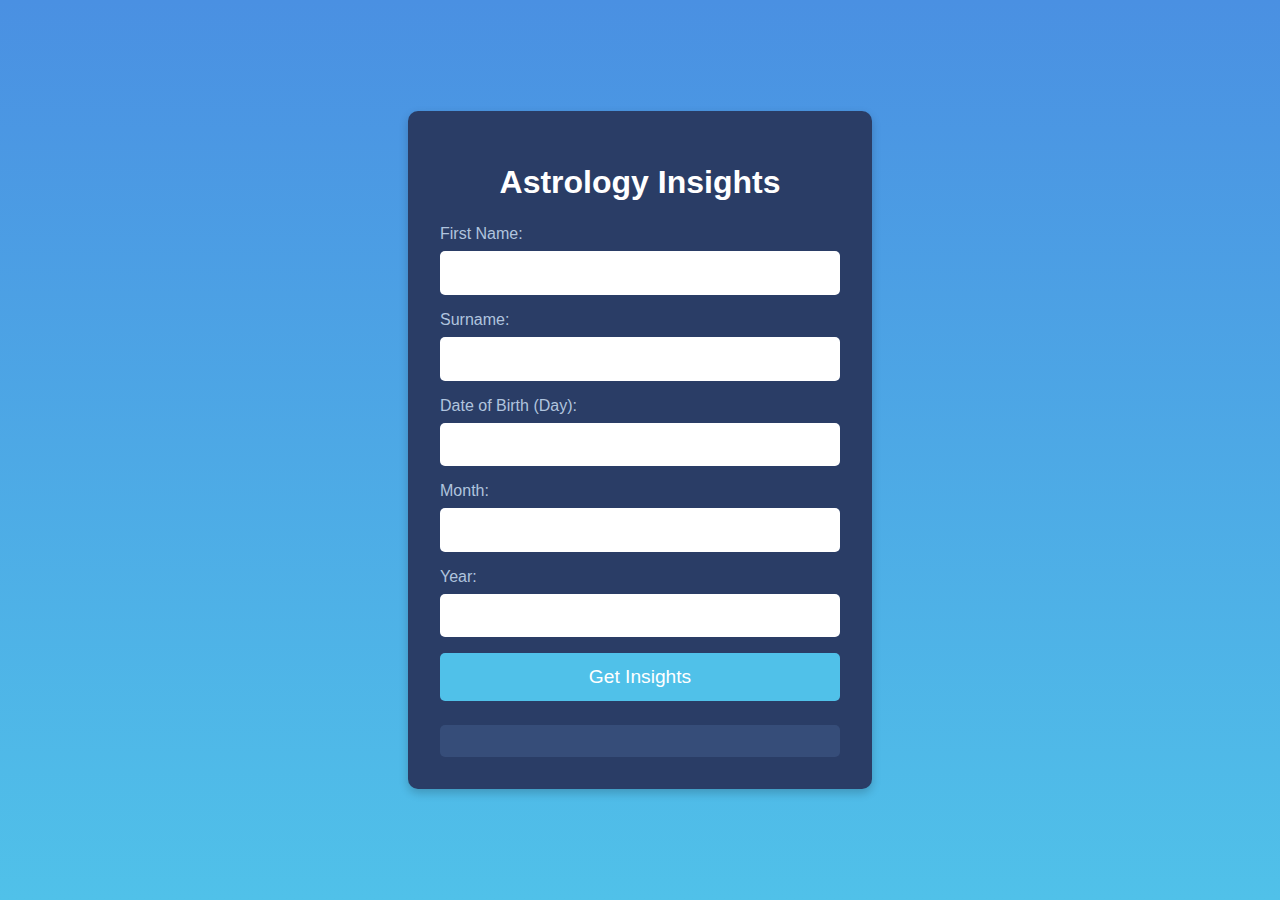
<file: Astrology Insights/index.html>
<!DOCTYPE html>
<html lang="en">
  <head>
    <meta charset="UTF-8">
    <meta name="viewport" content="width=device-width, initial-scale=1.0">
    <title>Astrology Insights</title>
    <link rel="stylesheet" href="./style.css">
</head>
<body>
  <div class="container">
      <h1>Astrology Insights</h1>
      <form id="astroForm">
          <label for="name">First Name:</label>
          <input type="text" id="name" name="name" required="">

          <label for="surname">Surname:</label>
          <input type="text" id="surname" name="surname" required="">

          <label for="day">Date of Birth (Day):</label>
          <input type="number" id="day" name="day" min="1" max="31" required="">

          <label for="month">Month:</label>
          <input type="number" id="month" name="month" min="1" max="12" required="">

          <label for="year">Year:</label>
          <input type="number" id="year" name="year" min="1900" max="2023" required="">

          <input type="submit" value="Get Insights">
      </form>
      <div class="result" id="result"></div>
  </div>

  <script src="./first.js"></script>

</body>
</html>
</file>
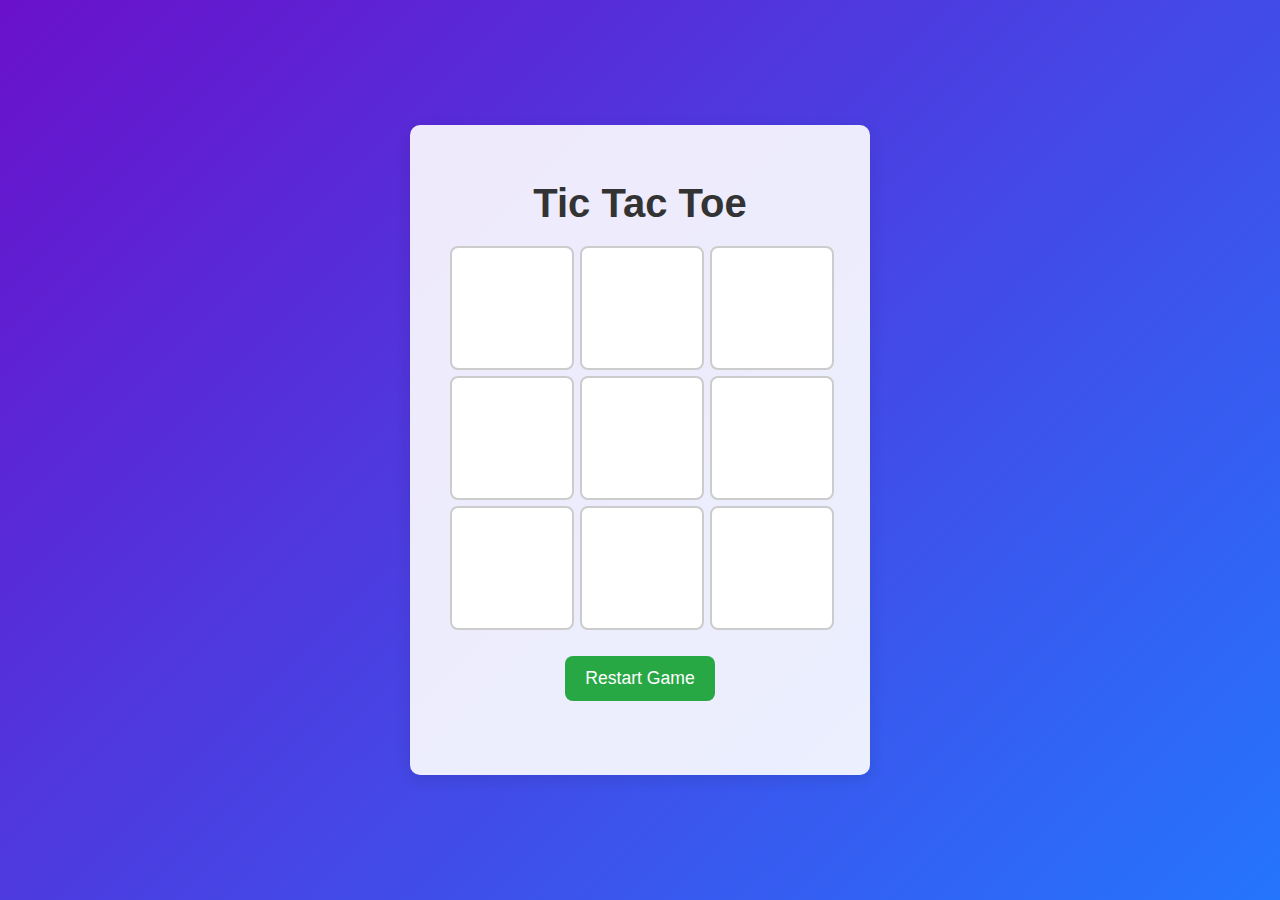
<file: Tic-Tac-Toe/index.html>
<!DOCTYPE html>
<html lang="en">
<head>
    <meta charset="UTF-8">
    <meta name="viewport" content="width=device-width, initial-scale=1.0">
    <title>Tic Tac Toe</title>
    <link rel="stylesheet" href="style.css">
</head>
<body>
    <div class="container">
        <h1>Tic Tac Toe</h1>
        <div class="board">
            <div class="cell" id="0"></div>
            <div class="cell" id="1"></div>
            <div class="cell" id="2"></div>
            <div class="cell" id="3"></div>
            <div class="cell" id="4"></div>
            <div class="cell" id="5"></div>
            <div class="cell" id="6"></div>
            <div class="cell" id="7"></div>
            <div class="cell" id="8"></div>
        </div>
        <button id="restartButton">Restart Game</button>
        <p class="winning-message" id="winningMessage">
        </p>
    </div>
    <script src="app.js"></script>
</body>
</html>
</file>
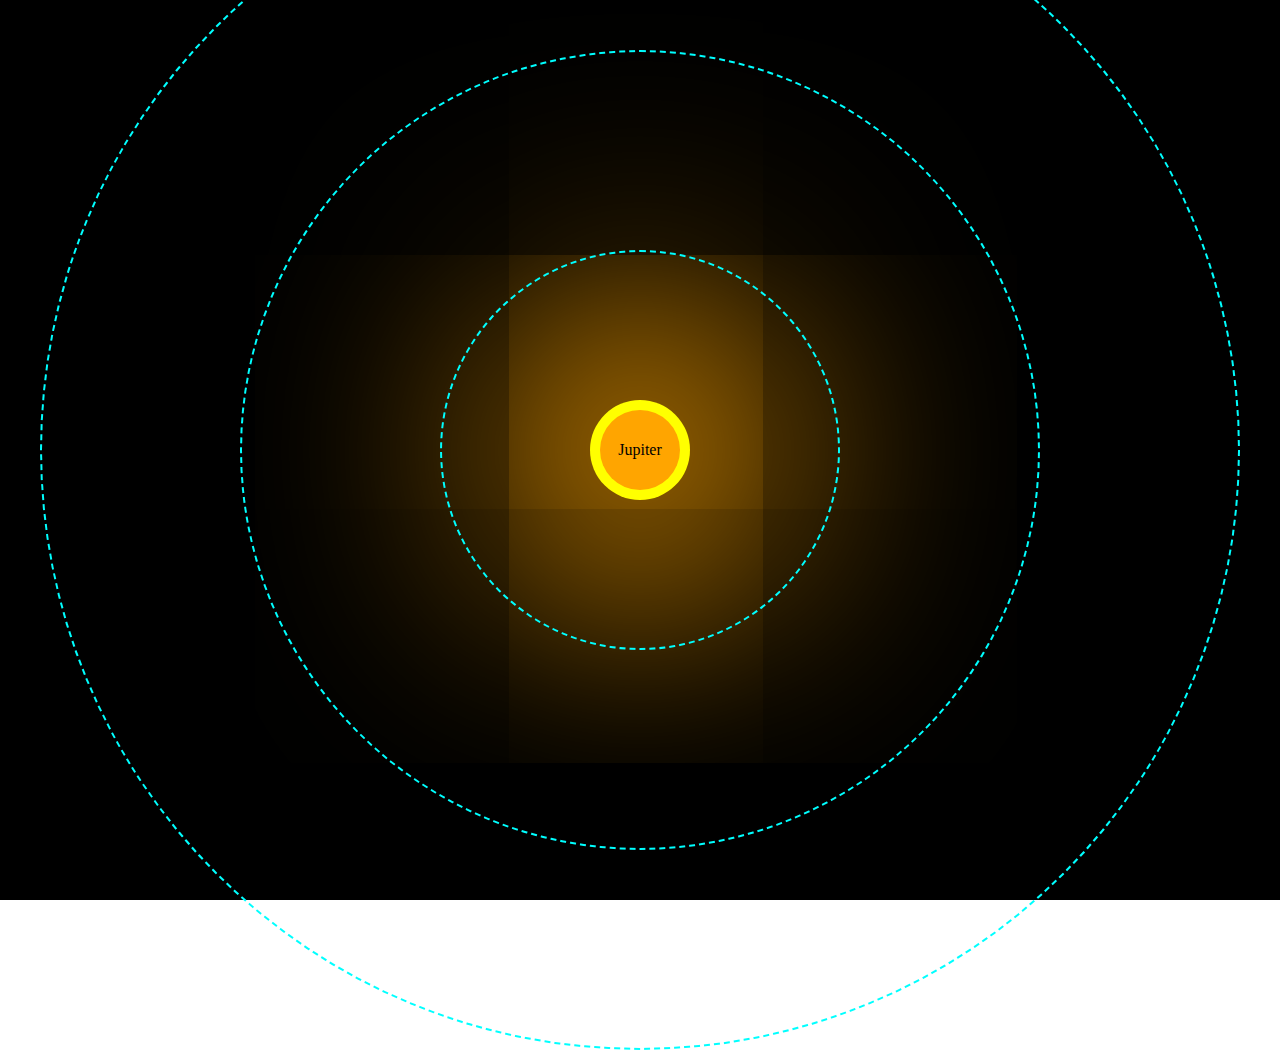
<file: Solar System/Solar.html>
<!DOCTYPE html>
<html lang="en">
<head>
    <meta charset="UTF-8">
    <meta name="viewport" content="width=device-width, initial-scale=1.0">
    <title>Document</title>
    <link rel="stylesheet" href="./Solar.css">
</head>
<body>

  
  <div class="container"><div class="sun">Sun</div>
    <div class="orbit1"></div>
    <div class="mars">Mars</div>
    <div class="orbit2"></div>
    <div class="earth">Earth</div>
    <div class="orbit3"></div>
    <div class="jupiter">Jupiter</div>

  </div>
</body>
</html>
</file>
<file: Astrology Insights/style.css>
body {
    font-family: Arial, sans-serif;
    margin: 0;
    padding: 0;
    background: linear-gradient(to bottom, #4a90e2, #50c1e9);
    color: #fff;
    display: flex;
    justify-content: center;
    align-items: center;
    height: 100vh;
}

.container {
    background: #2a3d66;
    padding: 2rem;
    border-radius: 10px;
    box-shadow: 0 4px 10px rgba(0, 0, 0, 0.2);
    text-align: center;
    width: 90%;
    max-width: 400px;
}

.container h1 {
    font-size: 2rem;
    margin-bottom: 1.5rem;
}

form {
    display: flex;
    flex-direction: column;
}

label {
    font-size: 1rem;
    margin-bottom: 0.5rem;
    text-align: left;
    color: #b0c4de;
}

input[type="text"],
input[type="number"] {
    padding: 0.8rem;
    margin-bottom: 1rem;
    border: none;
    border-radius: 5px;
    font-size: 1rem;
}

input[type="submit"] {
    padding: 0.8rem;
    border: none;
    border-radius: 5px;
    background: #50c1e9;
    color: #fff;
    font-size: 1.2rem;
    cursor: pointer;
    transition: background 0.3s ease;
}

input[type="submit"]:hover {
    background: #3a9bc7;
}

.result {
    margin-top: 1.5rem;
    font-size: 1.2rem;
    background: #364d79;
    padding: 1rem;
    border-radius: 5px;
}
</file>
<file: Tic-Tac-Toe/style.css>
/* General Body Styles */
body {
    font-family: 'Arial', sans-serif;
    background: linear-gradient(135deg, #6a11cb, #2575fc);
    margin: 0;
    padding: 0;
    height: 100vh;
    display: flex;
    justify-content: center;
    align-items: center;
    flex-direction: column;
    color: white;
}

/* Container Styles */
.container {
    text-align: center;
    background: rgba(255, 255, 255, 0.9);
    border-radius: 10px;
    padding: 30px;
    box-shadow: 0 4px 15px rgba(0, 0, 0, 0.1);
    width: 400px;
    min-height: 400px;
    display: flex;
    flex-direction: column;
    justify-content: center;
    align-items: center;
}

/* Header Styling */
h1 {
    font-size: 2.5rem;
    color: #333;
    margin-bottom: 20px;
}

/* Board Styles */
.board {
    display: grid;
    grid-template-columns: repeat(3, 120px);
    grid-template-rows: repeat(3, 120px);
    gap: 10px;
    margin-bottom: 30px;
}

/* Individual Cells */
.cell {
    width: 120px;
    height: 120px;
    background-color: #fff;
    border: 2px solid #ccc;
    display: flex;
    align-items: center;
    justify-content: center;
    font-size: 5rem;
    font-weight: bold;
    color: #333;
    border-radius: 8px;
    cursor: pointer;
    transition: all 0.3s ease;
}

.cell:hover {
    background-color: #f0f0f0;
}

.cell.taken {
    pointer-events: none;
    color: #555;
}



.winning-message {
    font-size: 1.5rem;
    margin-top: 20px;
    color: #333;
}

/* Restart Button */
button {
    padding: 12px 20px;
    font-size: 1.1rem;
    background-color: #28a745;
    color: white;
    border: none;
    border-radius: 8px;
    cursor: pointer;
    transition: background-color 0.3s ease;
}

button:hover {
    background-color: #218838;
}

button:active {
    transform: scale(0.98);
}

/* Responsive Styles */
@media (max-width: 500px) {
    .board {
        grid-template-columns: repeat(3, 100px);
        grid-template-rows: repeat(3, 100px);
    }

    .cell {
        width: 100px;
        height: 100px;
    }

    button {
        font-size: 1rem;
        padding: 10px 15px;
    }

    h1 {
        font-size: 2rem;
    }
}
</file>
<file: Solar System/Solar.css>
*{margin: 0; padding: 0; box-sizing: border-box;}
body{width: 100vw; height: 100vh;}
.container{height: 100% ;background-color: black;display:flex;padding: 4rem;align-items: center; justify-content: center;position: relative;}
.sun{background-color: yellow;font-size: 2rem; height: 100px;width: 100px;border-radius: 50% ;display: flex; justify-content: center;align-items: center;
     position: absolute;box-shadow: 0px 0px 1000px 100px orange;}
.orbit1{border-radius: 50% ;height: 400px;width: 400px; border: 2px dashed cyan;position: absolute; display: flex;}
.orbit2{border-radius: 50% ;height: 800px;width: 800px; border: 2px dashed cyan;position: absolute; display: flex;}
.orbit3{border-radius: 50% ;height: 1200px;width: 1200px; border: 2px dashed cyan;position: absolute; display: flex;}
.mars{background-color: rgb(233, 52, 52);font-size: 1rem; height: 50px;width: 50px;border-radius: 50% ;display: flex; justify-content: center;align-items: center;
animation-name: mar;animation-duration: 3s;animation-iteration-count: infinite;animation-timing-function: linear;z-index: 1;position: absolute;}

@keyframes mar {

from{
    /* top: 0px;
    left: 500px; */

transform: rotate(0deg) translate(200px) rotate(0deg);
}

to{
/* top: 0px;
left: 1000px; */

transform:rotate(360deg) translate(200px) rotate(-360deg);
}
}

.earth{background-color: blueviolet;font-size: 1rem; height: 60px;width: 60px;border-radius: 50% ;display: flex; justify-content: center;align-items: center;
    animation-name: ear;animation-duration: 6s;animation-iteration-count: infinite;animation-timing-function: linear; position: absolute;}

@keyframes ear {

from{
    /* top: 0px;
    left: 500px; */

transform: rotate(0deg) translate(400px) rotate(0deg);
}

to{
/* top: 0px;
left: 1000px; */

transform:rotate(360deg) translate(400px) rotate(-360deg);
}
}


.jupiter{background-color:orange;font-size: 1rem; height: 80px;width: 80px;border-radius: 50% ;display: flex; justify-content: center;align-items: center;
    animation-name: jup;animation-duration: 10s;animation-iteration-count: infinite;animation-timing-function: linear;z-index: 1;position: absolute;}


    @keyframes jup {

        from{
            /* top: 0px;
            left: 500px; */
        
        transform: rotate(0deg) translate(600px) rotate(0deg);
        }
        
        to{
        /* top: 0px;
        left: 1000px; */
        
        transform:rotate(360deg) translate(600px) rotate(-360deg);
        }
        }
</file>
